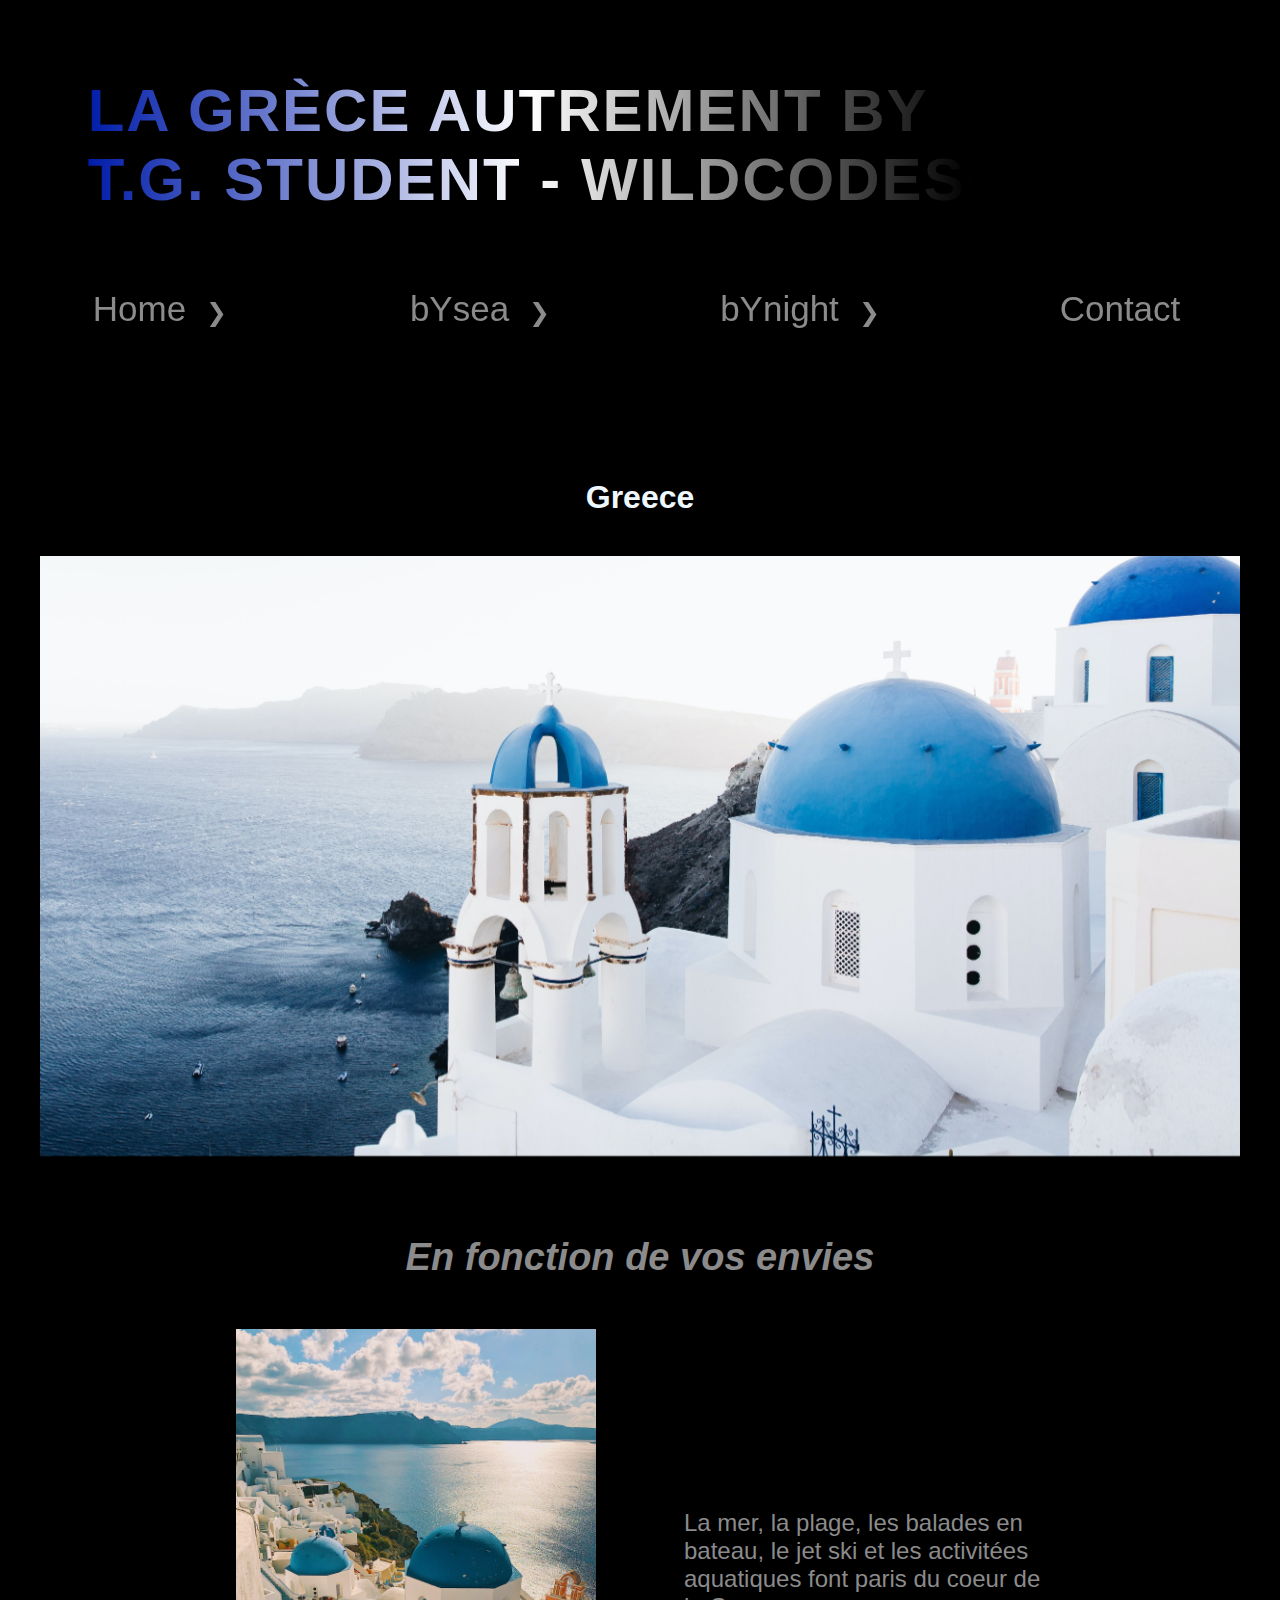
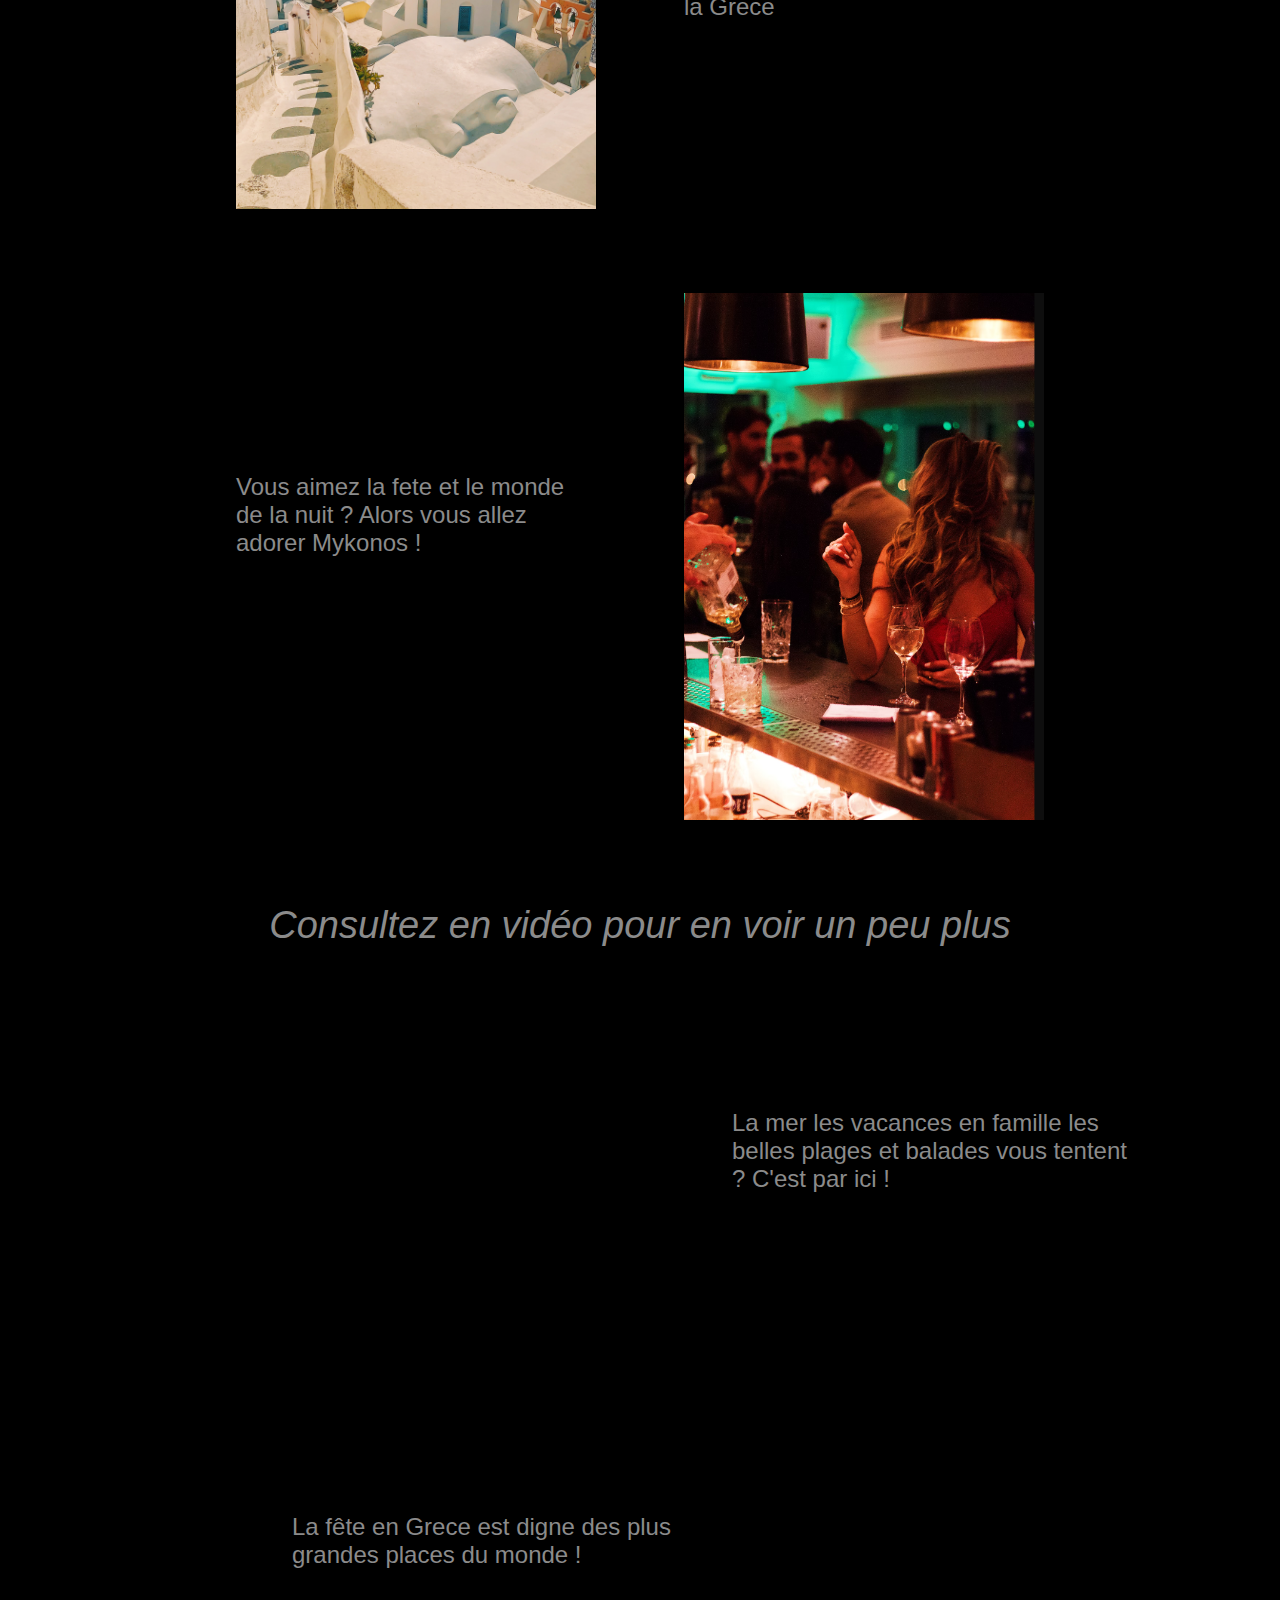
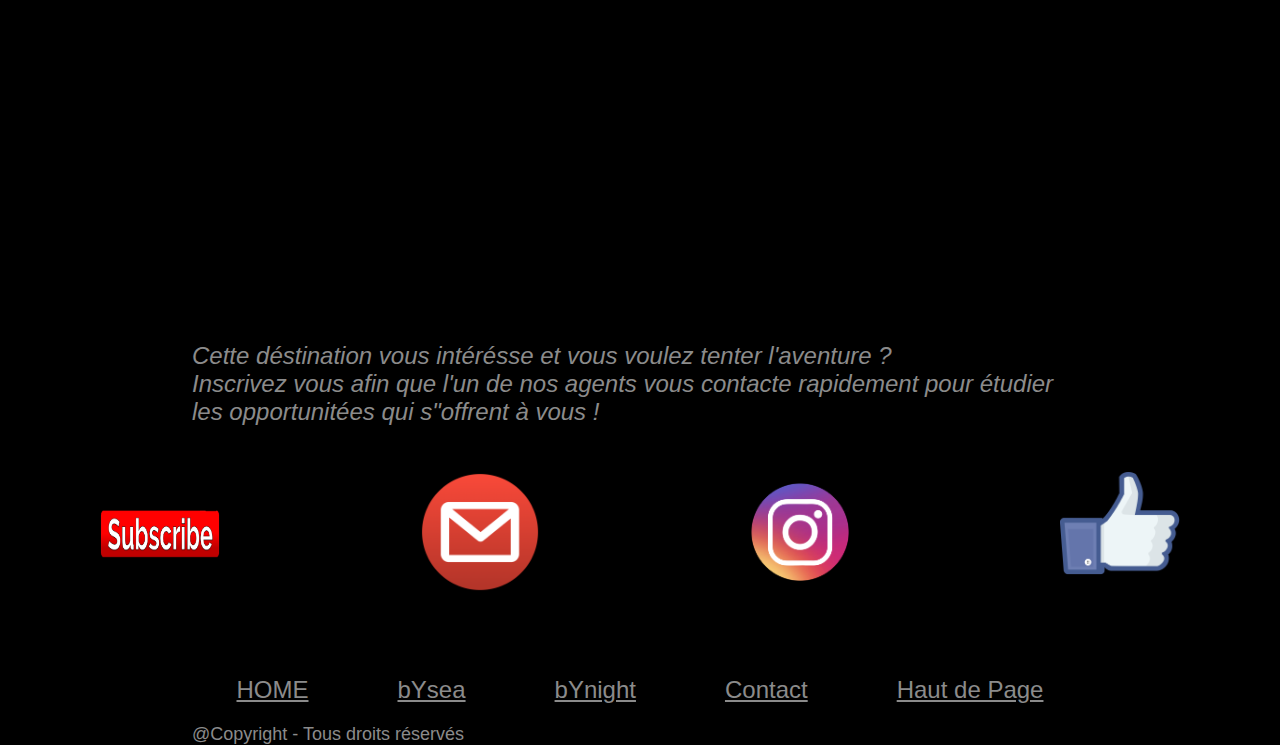
<file: index.html>
<!DOCTYPE html>
<html lang="en">
  <head>
    <meta charset="UTF-8" />
    <meta http-equiv="X-UA-Compatible" content="IE=edge" />
    <meta name="viewport" content="width=device-width, initial-scale=1.0" />
    <meta name="Thomas G. thomas.g.wcs@gmail.com" content="Page Perso" />
    <link href="style.css" rel="stylesheet" type="text/css" />
    <link
      rel="shortcut icon"
      href="https://img.icons8.com/3d-fluency/512/globe-africa.png"
      type="image/x-icon"
    />
    <title>Projet Perso Tom Wild Code School</title>
    <style>
      body {
        font-family: Arial, Helvetica, sans-serif;
      }
    </style>
  </head>
  <body>
    <a id="haut"></a>
    <header>
      <div class="titre">
        <h1 class="mainTitle">
          La Grèce autrement by<br />
          T.G. Student - WildCodeSchool
        </h1>
      </div>
      <nav>
        <ul>
          <li class="menu-deroulant">
            <a title="Go to Home page" href="index.html">Home</a>
            <ul class="sous-menu">
              <li><a href="index.html">Join Us</a></li>
              <li><a href="index.html">Choice Activity</a></li>
              <li><a href="index.html">See Calendar</a></li>
              <li>
                <a title="Go to contact page" href="contact.html">About Us</a>
              </li>
            </ul>
          </li>
          <li class="menu-deroulant">
            <a title="Go to sea section" href="page3.html">bYsea</a>
            <ul class="sous-menu">
              <li><a href="page3.html">Discover Poseidon</a></li>
              <li><a href="pperso.html">Odysee travel</a></li>
            </ul>
          </li>
          <li class="menu-deroulant">
            <a title="Go to night section" href="page4.html">bYnight</a>
            <ul class="sous-menu">
              <li><a href="page4.html">Discover Hermes</a></li>
              <li><a href="pperso.html">Aphrodyte Night</a></li>
            </ul>
          </li>
          <li><a title="Go to contact page" href="contact.html">Contact</a></li>
        </ul>
      </nav>
      <h1 class="titreSlider">Greece</h1>
      <div id="slider">
        <img src="imgrec2/gr1.jpg" alt="Grece eglise" id="slide" />
        <div id="precedent"><img src="boutong.png" alt="" /></div>
        <div id="suivant"><img src="bouton.png" alt="" /></div>
      </div>
    </header>
    <a id="sea"></a>
    <h2 class="secondTitle">En fonction de vos envies</h2>
    <section class="sec1">
      <div class="div1">
        <a href="page3.html"
          ><img
            src="seafoto.jpg"
            alt="Photo de la mer en Grece"
            title="La mer en Grece"
        /></a>
      </div>
      <div class="para1">
        <p>
          La mer, la plage, les balades en bateau, le jet ski et les activitées
          aquatiques font paris du coeur de la Grece
        </p>
      </div>
    </section>
    <a id="night"></a>
    <section class="sec1">
      <div class="para2">
        <p>
          Vous aimez la fete et le monde de la nuit ? Alors vous allez adorer
          Mykonos !
        </p>
      </div>
      <div class="div2">
        <a href="page4.html"
          ><img
            src="fetenight.png"
            alt="Des personnes buvant un verre dans un bar"
            title="Soirée en grece"
        /></a>
      </div>
    </section>
    <div class="cut2"><p>Consultez en vidéo pour en voir un peu plus</p></div>
    <section class="secvideo">
      <div>
        <iframe
          src="https://www.youtube.com/embed/_lLRyaV7CfQ?start=12"
          title="YouTube video for sea in Greece"
          frameborder="0"
          allow="accelerometer; clipboard-write; encrypted-media; gyroscope; picture-in-picture"
          allowfullscreen
        ></iframe>
      </div>
      <div>
        <p class="paravideo1">
          La mer les vacances en famille les belles plages et balades vous
          tentent ? C'est par ici !
        </p>
      </div>
    </section>
    <section class="secvideo2">
      <div>
        <p class="paravideo2">
          La fête en Grece est digne des plus grandes places du monde !
        </p>
      </div>
      <div>
        <iframe
          src="https://www.youtube.com/embed/czwCeBxYx1k?start=246"
          title="YouTube video for fiesta night in Greece"
          frameborder="0"
          allow="accelerometer; clipboard-write; encrypted-media; gyroscope; picture-in-picture"
          allowfullscreen
        ></iframe>
      </div>
    </section>
    <div class="cutintress">
      <p>
        Cette déstination vous intérésse et vous voulez tenter l'aventure ?
        <br />
        Inscrivez vous afin que l'un de nos agents vous contacte rapidement pour
        étudier les opportunitées qui s"offrent à vous !
      </p>
    </div>
    <div class="imgbouton">
      <a class="divButtonSub" href="#"
        ><img
          class="subButton"
          src="imgButton/sub2.png"
          alt="bouton d'inscrition"
      /></a>
      <a href="contact.html"
        ><img src="imgButton/mailred.png" alt="bouton d'inscrition"
      /></a>
      <a href="index.html"
        ><img src="imgButton/instalike.png" alt="bouton d'inscrition"
      /></a>
      <a href="#"
        ><img src="imgButton/fblike.png" alt="bouton d'inscrition"
      /></a>
    </div>
    <footer>
      <a href="index.html">HOME</a>
      <a href="page3.html">bYsea</a>
      <a href="page4.html">bYnight</a>
      <a href="contact.html">Contact</a>
      <a href="#haut">Haut de Page</a>
    </footer>
    <section class="copyright">
      <p>@Copyright - Tous droits réservés</p>
    </section>
  </body>
  <script src="script.js"></script>
</html>
</file>
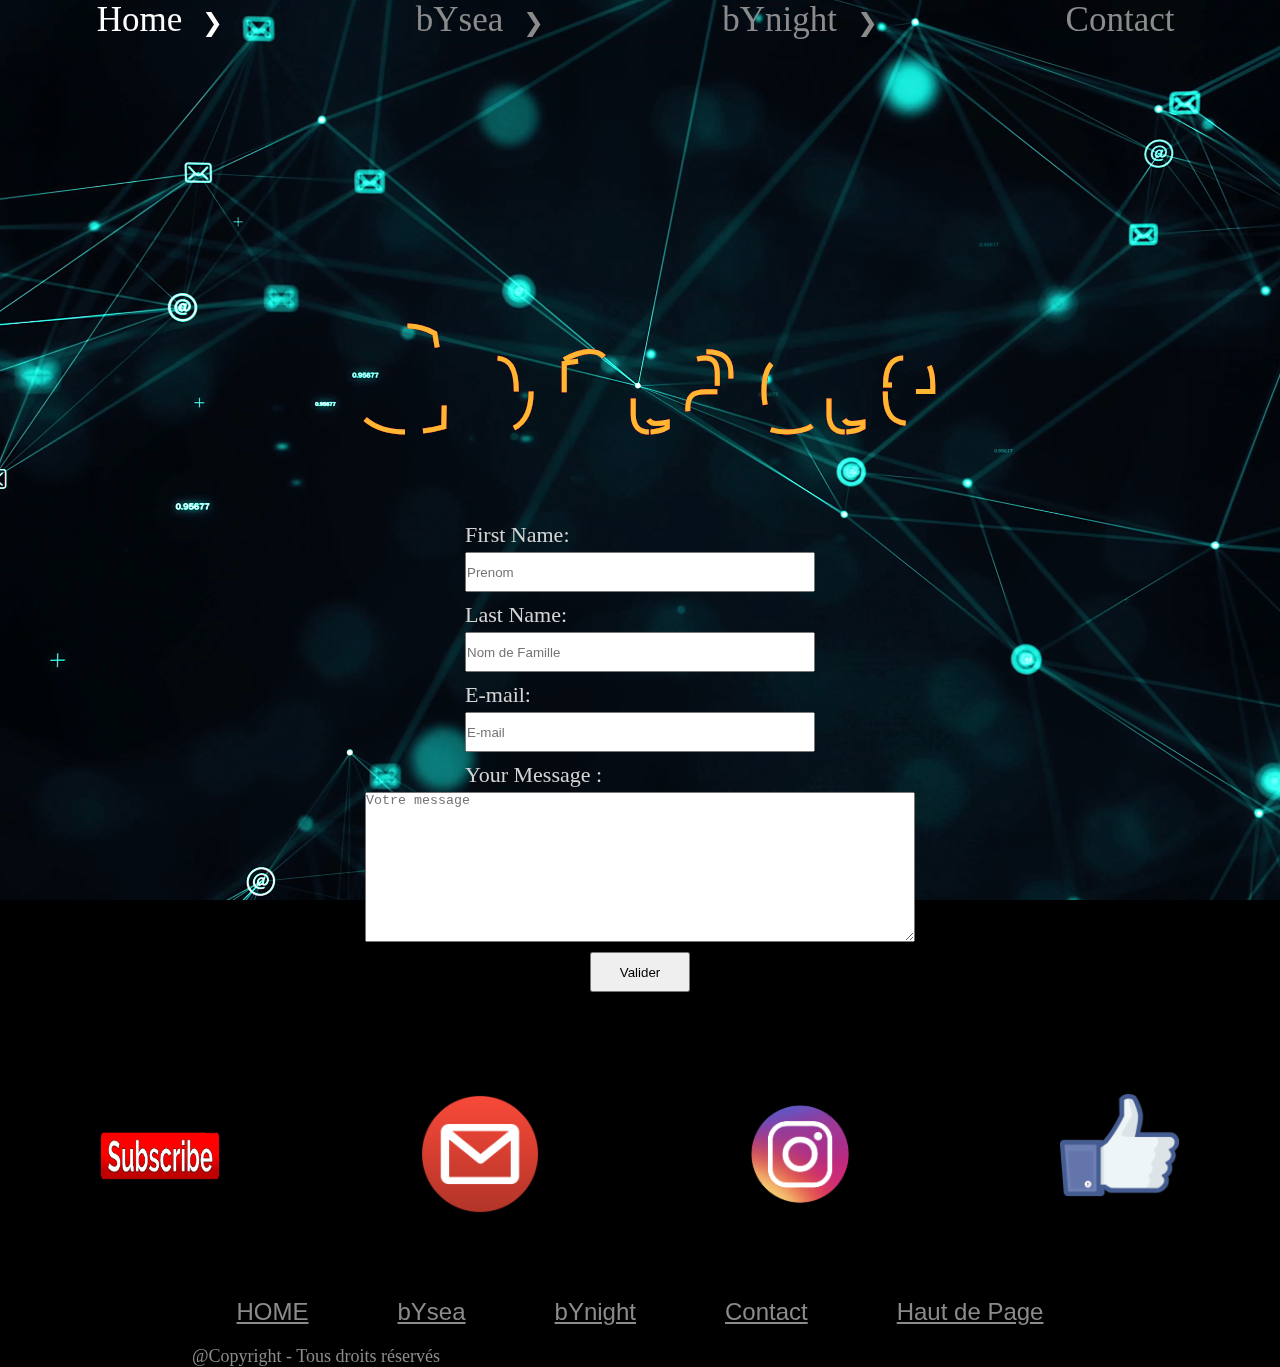
<file: contact.html>
<!DOCTYPE html>
<html lang="en">
  <head>
    <meta charset="UTF-8" />
    <meta http-equiv="X-UA-Compatible" content="IE=edge" />
    <meta name="viewport" content="width=device-width, initial-scale=1.0" />
    <meta name="Thomas G. thomas.g.wcs@gmail.com" content="Page Perso" />
    <link href="style.css" rel="stylesheet" type="text/css" />
    <link
      rel="shortcut icon"
      href="https://img.icons8.com/3d-fluency/512/globe-africa.png"
      type="image/x-icon"
    />
    <title>Projet Perso Tom Wild Code School</title>
  </head>
  <body>
    <a id="haut"></a>
    <video class="bodyBackground" autoplay muted loop>
      <source src="video - Trim.mp4" type="video/mp4" />
    </video>
    <header>
      <nav>
        <ul>
          <li class="menu-deroulant">
            <a title="Go to Home page" href="index.html">Home</a>
            <ul class="sous-menu">
              <li><a href="index.html">Join Us</a></li>
              <li><a href="index.html">Choice Activity</a></li>
              <li><a href="index.html">See Calendar</a></li>
              <li>
                <a title="Go to contact page" href="contact.html">About Us</a>
              </li>
            </ul>
          </li>
          <li class="menu-deroulant">
            <a title="Go to sea section" href="page3.html">bYsea</a>
            <ul class="sous-menu">
              <li><a href="page3.html">Discover Poseidon</a></li>
              <li><a href="index.html">Odysee travel</a></li>
            </ul>
          </li>
          <li class="menu-deroulant">
            <a title="Go to night section" href="page4.html">bYnight</a>
            <ul class="sous-menu">
              <li><a href="page4.html">Discover Hermes</a></li>
              <li><a href="index.html">Aphrodyte Night</a></li>
            </ul>
          </li>
          <li><a title="Go to contact page" href="contact.html">Contact</a></li>
        </ul>
      </nav>
    </header>
    <main>
      <!-- <h1 class="titreForm">Nous contacter</h1> -->
      <div class="container">
        <svg viewBox="0 0 960 300">
          <symbol id="s-text">
            <text text-anchor="middle" x="50%" y="80%">Contacte</text>
          </symbol>

          <g class="g-ants">
            <use xlink:href="#s-text" class="text-copy"></use>
            <use xlink:href="#s-text" class="text-copy"></use>
            <use xlink:href="#s-text" class="text-copy"></use>
            <use xlink:href="#s-text" class="text-copy"></use>
            <use xlink:href="#s-text" class="text-copy"></use>
          </g>
        </svg>
      </div>

      <!-- FORMULAIRE  -->

      <form class="formContact" action="#" method="#">
        <label for="firstname">First Name:</label>
        <input type="text" placeholder="Prenom" id="firstname" />

        <label for="lastname">Last Name:</label>
        <input type="text" placeholder="Nom de Famille" id="lastname" />

        <label for="mail">E-mail:</label>
        <input type="email" id="mail" placeholder="E-mail" name="user_mail" />

        <label for="msg">Your Message :</label>
        <textarea
          id="msg"
          placeholder="Votre message"
          name="user_message"
        ></textarea>

        <!-- <input type="checkbox" id="cgv" />
        <label for="cgv">Accepter les CGV</label> -->

        <div class="submit">
          <input
            type="submit"
            value="Valider"
            name="Valider"
            title="Click to send your message"
          />
        </div>
      </form>

      <!-- FIN FORMULAIRE  -->
    </main>
    <div class="imgbouton1">
      <a class="divButtonSub" href="#"
        ><img
          class="subButton"
          src="imgButton/sub2.png"
          alt="bouton d'inscrition"
      /></a>
      <a href="contact.html"
        ><img src="imgButton/mailred.png" alt="bouton d'inscrition"
      /></a>
      <a href="index.html"
        ><img src="imgButton/instalike.png" alt="bouton d'inscrition"
      /></a>
      <a href="#"
        ><img src="imgButton/fblike.png" alt="bouton d'inscrition"
      /></a>
    </div>
    <footer>
      <a href="index.html">HOME</a>
      <a href="page3.html">bYsea</a>
      <a href="page4.html">bYnight</a>
      <a href="contact.html">Contact</a>
      <a href="#haut">Haut de Page</a>
    </footer>
    <section class="copyright">
      <p>@Copyright - Tous droits réservés</p>
    </section>
  </body>
</html>
</file>
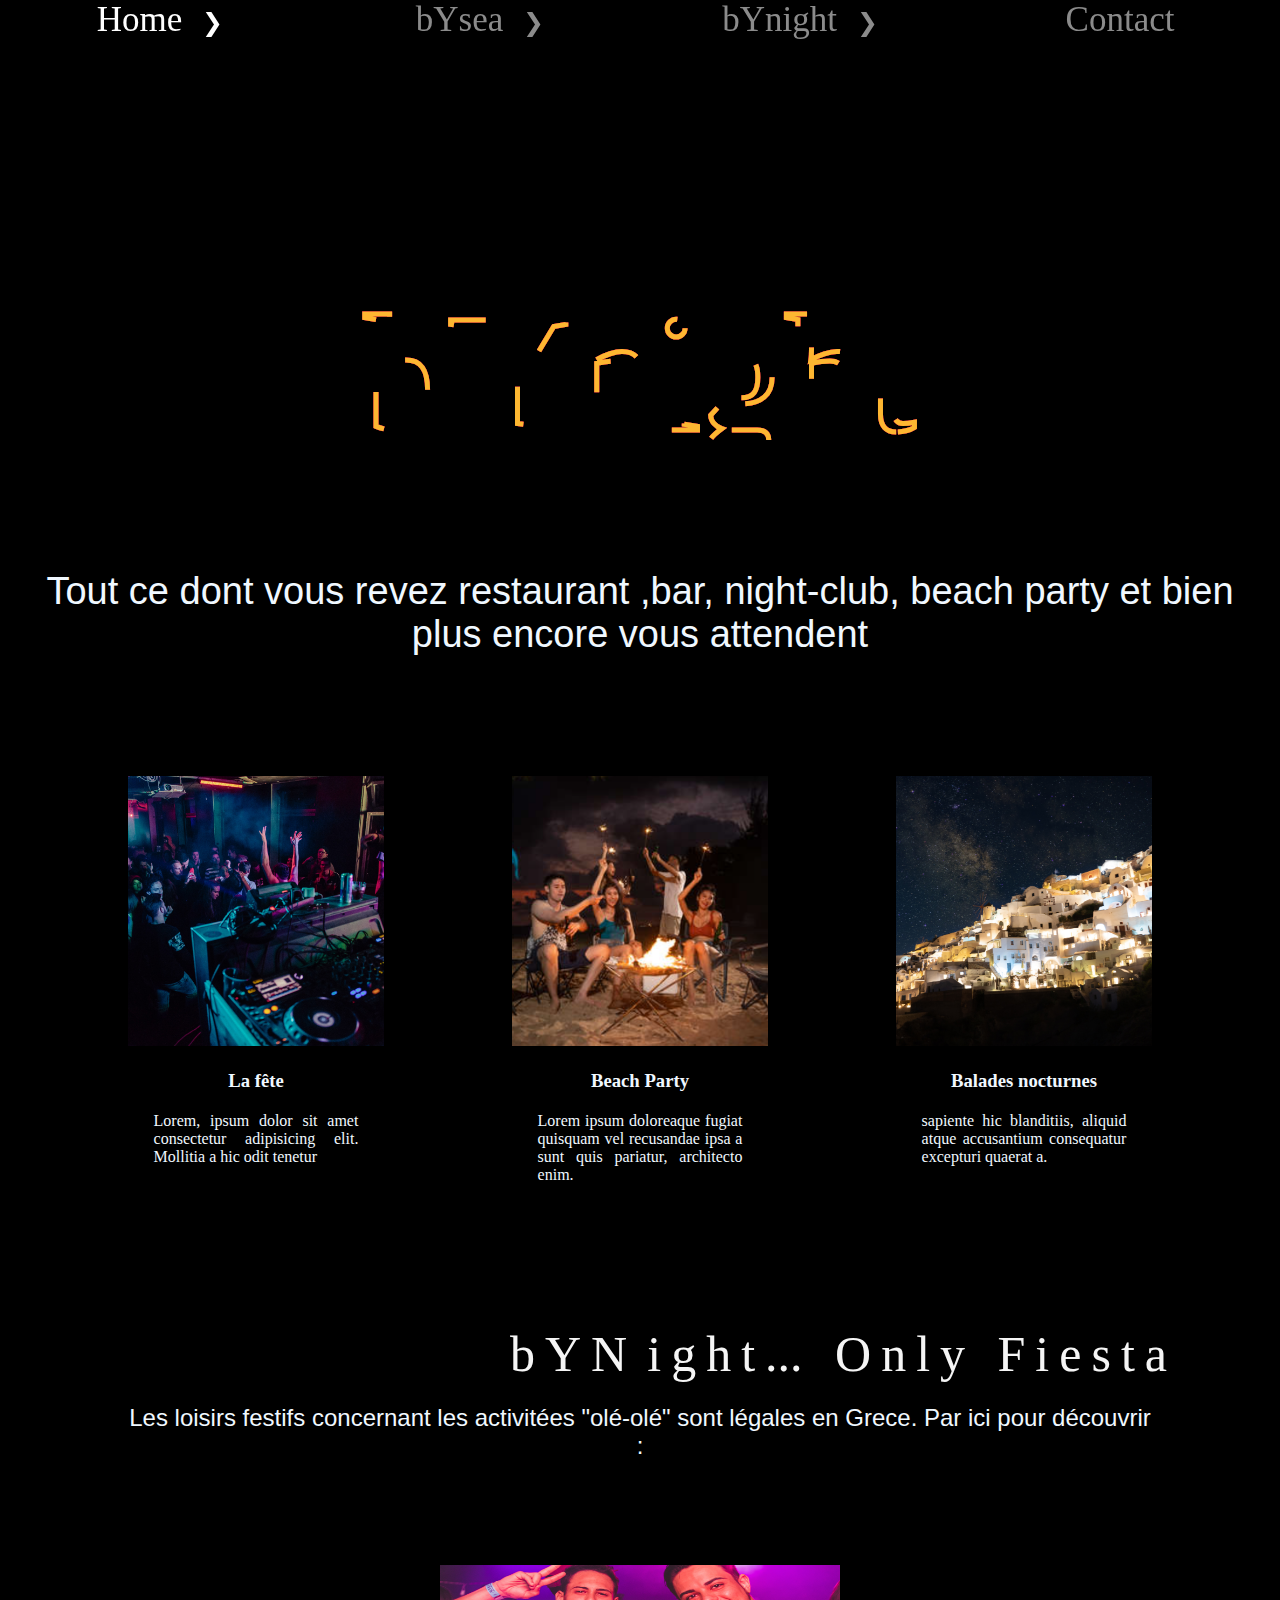
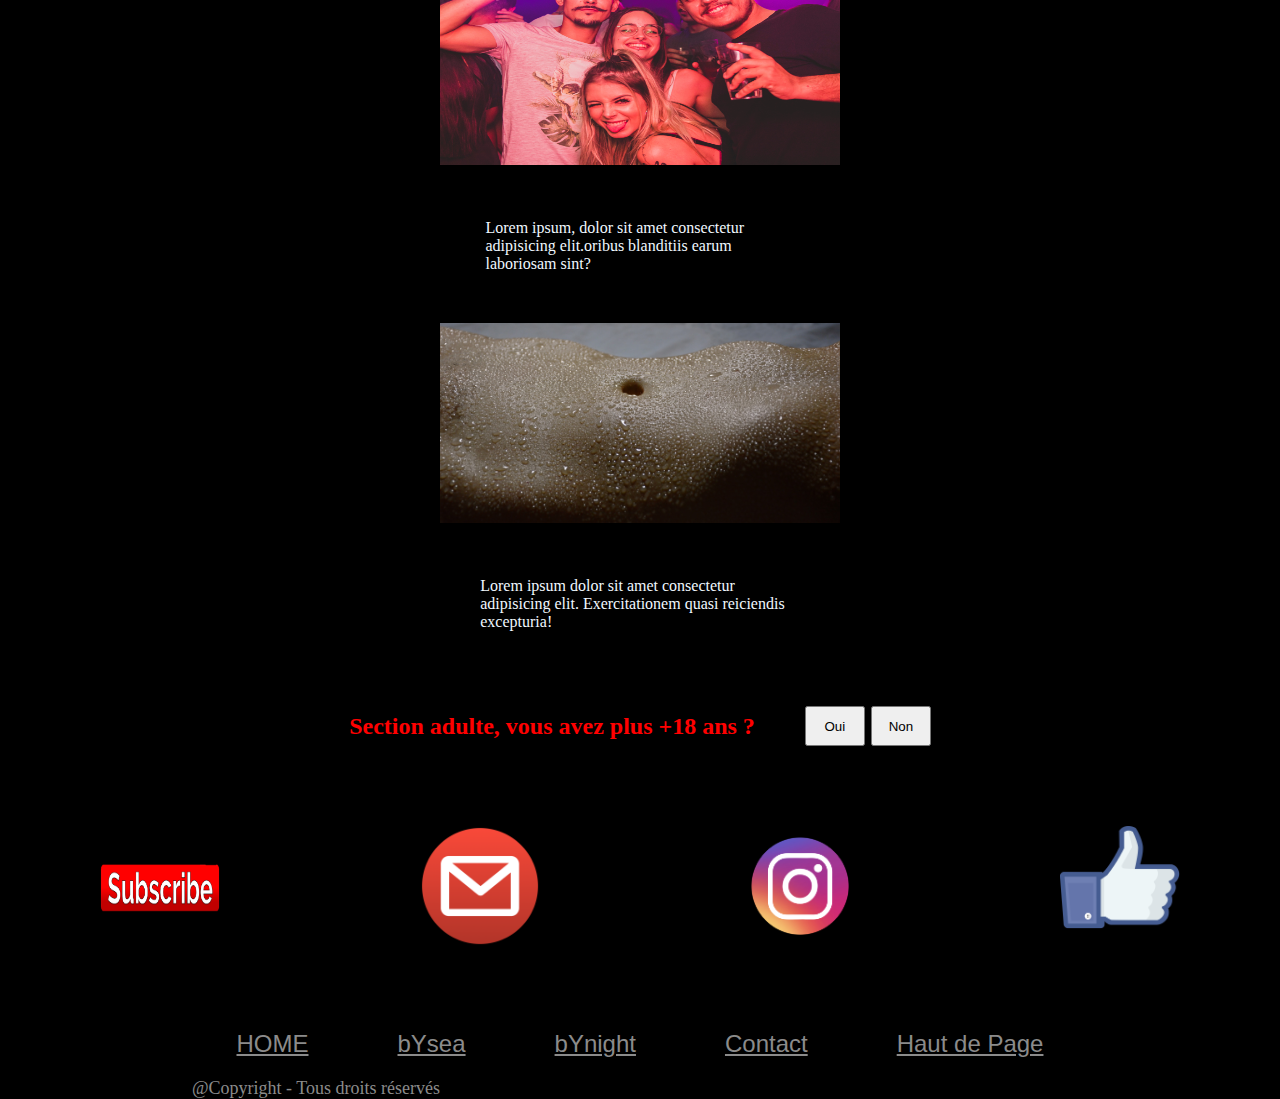
<file: page4.html>
<!DOCTYPE html>
<html lang="en">
  <head>
    <meta charset="UTF-8" />
    <meta http-equiv="X-UA-Compatible" content="IE=edge" />
    <meta name="viewport" content="width=device-width, initial-scale=1.0" />
    <meta name="Thomas G. thomas.g.wcs@gmail.com" content="Page Perso" />
    <link href="style.css" rel="stylesheet" type="text/css" />
    <link
      rel="shortcut icon"
      href="https://img.icons8.com/3d-fluency/512/globe-africa.png"
      type="image/x-icon"
    />
    <title>Projet Perso Tom Wild Code School</title>
  </head>
  <body>
    <a id="haut"></a>
    <nav>
      <ul>
        <li class="menu-deroulant">
          <a title="Go to Home page" href="index.html">Home</a>
          <ul class="sous-menu">
            <li><a href="index.html">Join Us</a></li>
            <li><a href="index.html">Choice Activity</a></li>
            <li><a href="index.html">See Calendar</a></li>
            <li>
              <a title="Go to contact page" href="contact.html">About Us</a>
            </li>
          </ul>
        </li>
        <li class="menu-deroulant">
          <a title="Go to sea section" href="page3.html">bYsea</a>
          <ul class="sous-menu">
            <li><a href="page3.html">Discover Poseidon</a></li>
            <li><a href="index.html">Odysee travel</a></li>
          </ul>
        </li>
        <li class="menu-deroulant">
          <a title="Go to night section" href="page4.html">bYnight</a>
          <ul class="sous-menu">
            <li><a href="page4.html">Discover Hermes</a></li>
            <li><a href="index.html">Aphrodyte Night</a></li>
          </ul>
        </li>
        <li><a title="Go to contact page" href="contact.html">Contact</a></li>
      </ul>
    </nav>
    <div class="container">
      <svg viewBox="0 0 960 300">
        <symbol id="s-text">
          <text text-anchor="middle" x="50%" y="80%">bYnight</text>
        </symbol>

        <g class="g-ants">
          <use xlink:href="#s-text" class="text-copy"></use>
          <use xlink:href="#s-text" class="text-copy"></use>
          <use xlink:href="#s-text" class="text-copy"></use>
          <use xlink:href="#s-text" class="text-copy"></use>
          <use xlink:href="#s-text" class="text-copy"></use>
        </g>
      </svg>
    </div>
    <section class="secTextFlo">
      <div class="paraFumee">
        <p>
          Tout ce dont vous revez restaurant ,bar, night-club, beach party et
          bien plus encore vous attendent
        </p>
      </div>
    </section>
    <div class="activity-container">
      <article class="activity-column">
        <img src="imgPage4/dj1.jpg" alt="Nightclub" class="activity-img" />
        <h3 class="activity-title">La fête</h3>
        <p class="activity-content">
          Lorem, ipsum dolor sit amet consectetur adipisicing elit. Mollitia a
          hic odit tenetur
        </p>
      </article>

      <article class="activity-column">
        <img
          src="imgPage4/plagenuit.png"
          alt="Parc zoologique"
          class="activity-img"
        />
        <h3 class="activity-title">Beach Party</h3>
        <p class="activity-content">
          Lorem ipsum doloreaque fugiat quisquam vel recusandae ipsa a sunt quis
          pariatur, architecto enim.
        </p>
      </article>
      <article class="activity-column">
        <img src="imgPage4/nuit2.jpg" alt="Restauration" class="activity-img" />
        <h3 class="activity-title">Balades nocturnes</h3>
        <p class="activity-content">
          sapiente hic blanditiis, aliquid atque accusantium consequatur
          excepturi quaerat a.
        </p>
      </article>
    </div>
    <div class="divTexteFlo">
      <div>
        <span>b</span><span>Y</span><span>N</span><span></span><span>i</span
        ><span>g</span><span>h</span><span>t</span><span>...</span
        ><span>&nbsp;</span><span>O</span><span>n</span><span>l</span
        ><span>y</span><span>&nbsp;</span><span>F</span><span>i</span
        ><span>e</span><span>s</span><span>t</span><span>a</span>
      </div>
    </div>
    <div>
      <div class="paraero">
        <p class="adultPara">
          Les loisirs festifs concernant les activitées "olé-olé" sont légales
          en Grece. Par ici pour découvrir :
        </p>
      </div>
    </div>
    <section class="secMainero1">
      <div class="divHide2">
        <div class="divimgero">
          <div>
            <a class="ero18" href=""><img src="imgPage4/fete5.jpg" alt="" /></a>
          </div>
          <div>
            <p>
              Lorem ipsum, dolor sit amet consectetur adipisicing elit.oribus
              blanditiis earum laboriosam sint?
            </p>
          </div>
          <div>
            <a class="ero18" href=""><img src="imgPage4/ero18.jpg" alt="" /></a>
          </div>
          <div>
            <p>
              Lorem ipsum dolor sit amet consectetur adipisicing elit.
              Exercitationem quasi reiciendis excepturia!
            </p>
          </div>
        </div>
      </div>
    </section>
    <!-- CONTENU NOUVEAU  -->

    <div class="click-event">
      <h4>Section adulte, vous avez plus +18 ans ?</h4>
      <div>
        <button id="btn-1">Oui</button>
        <button id="btn-2">Non</button>
      </div>
    </div>

    <!-- SECTION CACHEE  -->

    <div class="activity-container2">
      <article class="activity-column">
        <img src="imgPage4/baboon.jpg" alt="Nightclub" class="activity-img" />
        <h3 class="activity-title">Ceci</h3>
        <p class="activity-content">
          Lorem, ipsum dolor sit amet consectetur adipisicing elit. Mollitia a
          hic odit tenetur
        </p>
      </article>

      <article class="activity-column">
        <img
          src="imgPage4/smileycentre.gif"
          alt="Parc zoologique"
          class="activity-img"
        />
        <h3 class="activity-title">Est un</h3>
        <p class="activity-content">
          Lorem ipsum doloreaque fugiat quisquam vel recusandae ipsa a sunt quis
          pariatur, architecto enim.
        </p>
      </article>
      <article class="activity-column">
        <img
          src="imgPage4/smiley1.gif"
          alt="Restauration"
          class="activity-img"
        />
        <h3 class="activity-title">Troll</h3>
        <p class="activity-content">
          sapiente hic blanditiis, aliquid atque accusantium consequatur
          excepturi quaerat a.
        </p>
      </article>
    </div>

    <!-- SEPARATION ----------------------------------------------------------------------- -->

    <div class="imgbouton">
      <a class="divButtonSub" href="#"
        ><img
          class="subButton"
          src="imgButton/sub2.png"
          alt="bouton d'inscrition"
      /></a>
      <a href="contact.html"
        ><img src="imgButton/mailred.png" alt="bouton d'inscrition"
      /></a>
      <a href="index.html"
        ><img src="imgButton/instalike.png" alt="bouton d'inscrition"
      /></a>
      <a href="#"
        ><img src="imgButton/fblike.png" alt="bouton d'inscrition"
      /></a>
    </div>
    <footer>
      <a href="index.html">HOME</a>
      <a href="page3.html">bYsea</a>
      <a href="page4.html">bYnight</a>
      <a href="contact.html">Contact</a>
      <a href="#haut">Haut de Page</a>
    </footer>
    <section class="copyright">
      <p>@Copyright - Tous droits réservés</p>
    </section>
  </body>
  <script src="script2.js"></script>
</html>
</file>
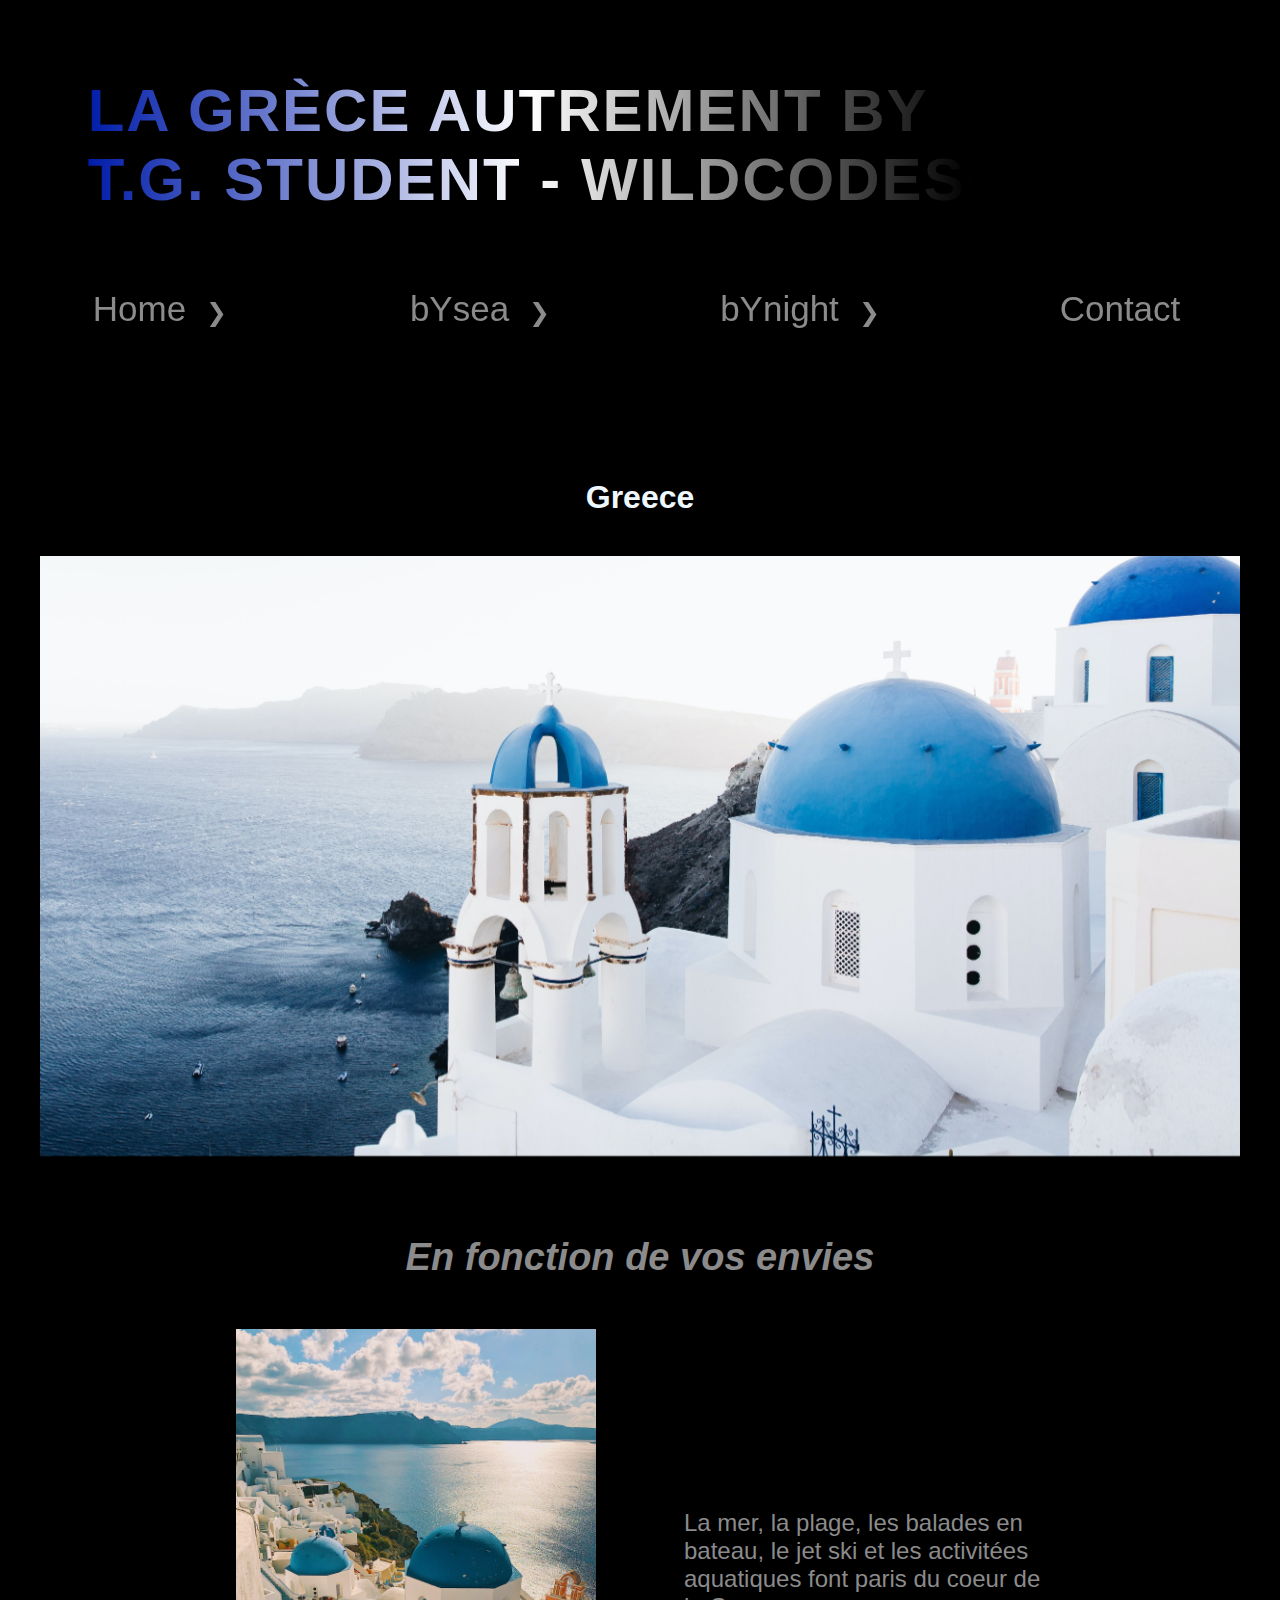
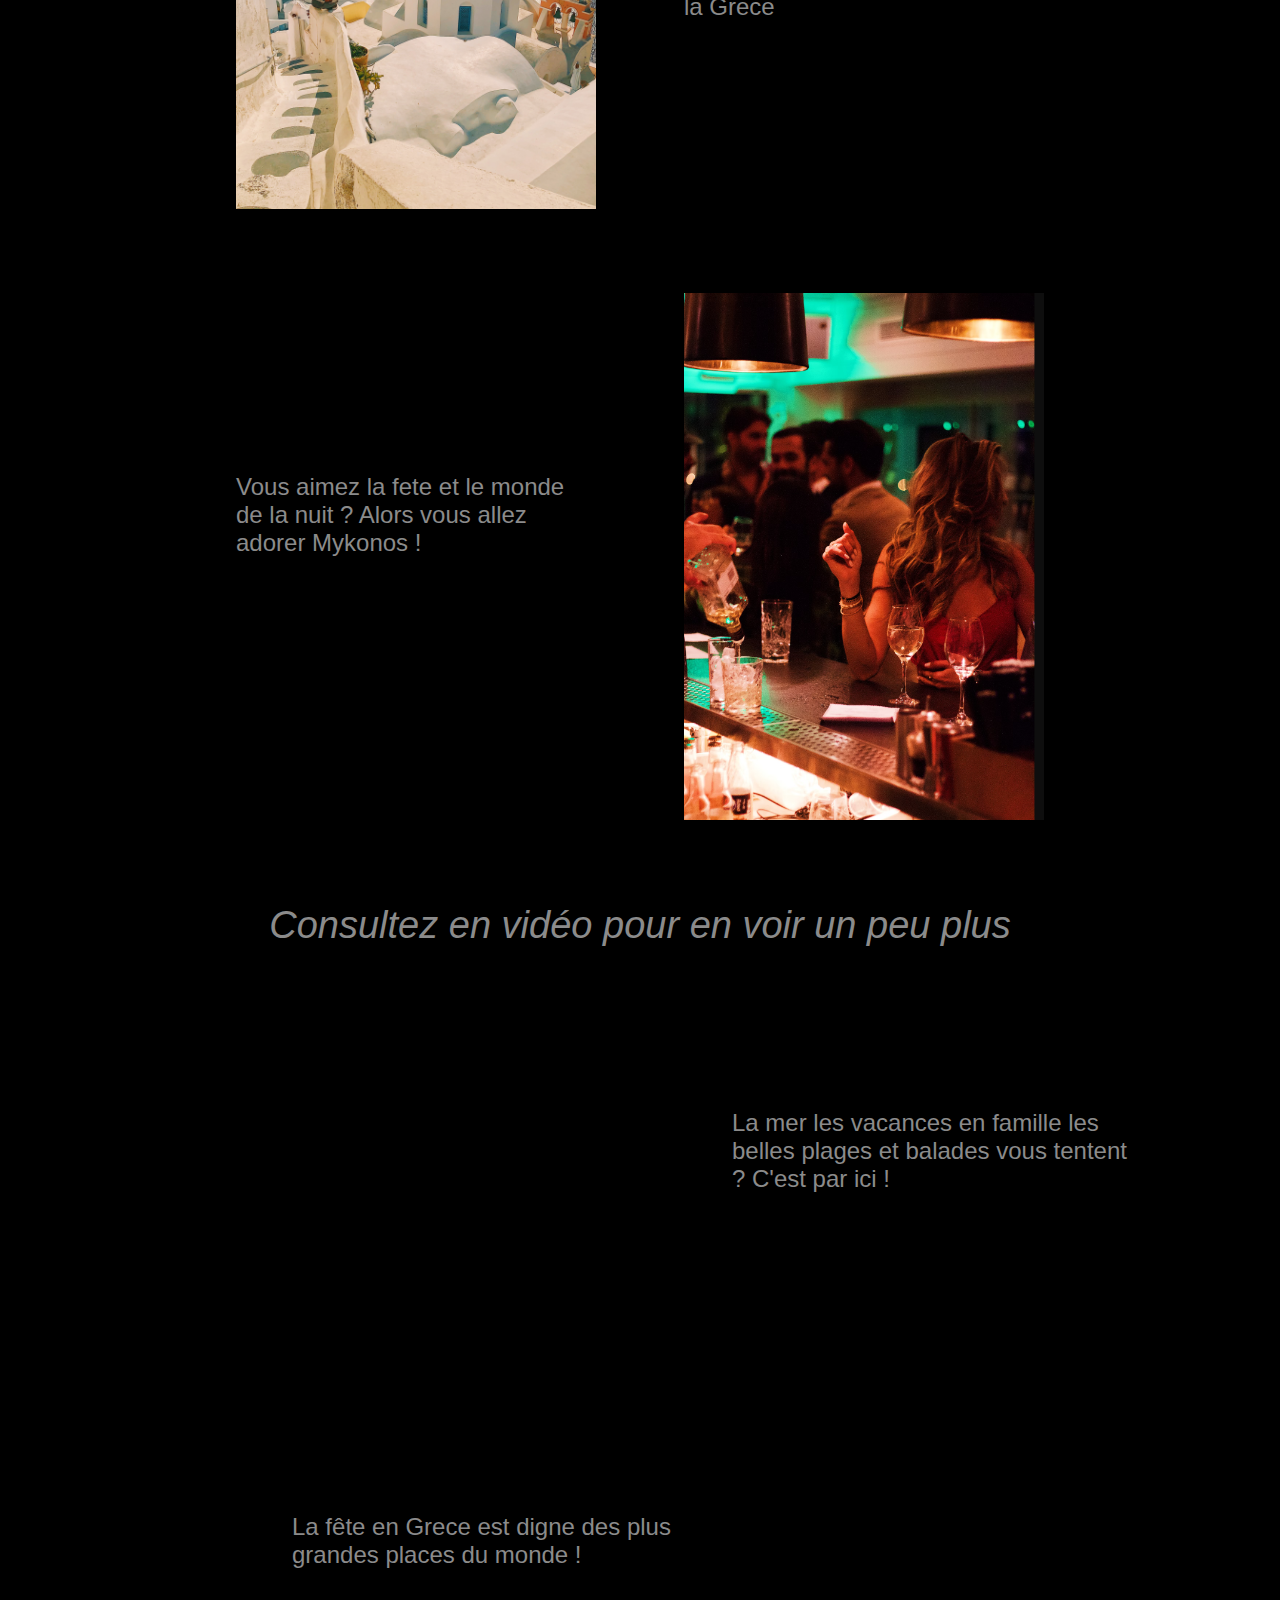
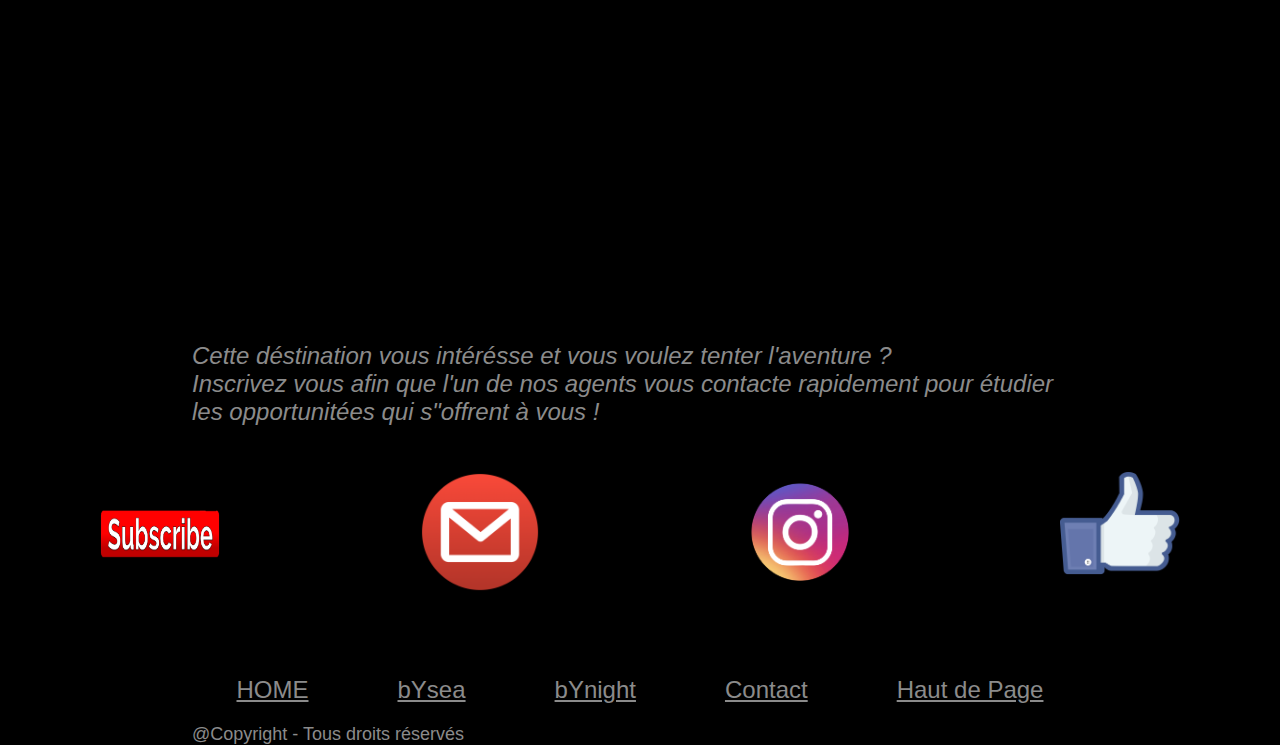
<file: pperso.html>
<!DOCTYPE html>
<html lang="en">
  <head>
    <meta charset="UTF-8" />
    <meta http-equiv="X-UA-Compatible" content="IE=edge" />
    <meta name="viewport" content="width=device-width, initial-scale=1.0" />
    <meta name="Thomas G. thomas.g.wcs@gmail.com" content="Page Perso" />
    <link href="style.css" rel="stylesheet" type="text/css" />
    <link
      rel="shortcut icon"
      href="https://img.icons8.com/3d-fluency/512/globe-africa.png"
      type="image/x-icon"
    />
    <title>Projet Perso Tom Wild Code School</title>
    <style>
      body {
        font-family: Arial, Helvetica, sans-serif;
      }
    </style>
  </head>
  <body>
    <a id="haut"></a>
    <header>
      <div class="titre">
        <h1 class="mainTitle">
          La Grèce autrement by<br />
          T.G. Student - WildCodeSchool
        </h1>
      </div>
      <nav>
        <ul>
          <li class="menu-deroulant">
            <a title="Go to Home page" href="pperso.html">Home</a>
            <ul class="sous-menu">
              <li><a href="pperso.html">Join Us</a></li>
              <li><a href="pperso.html">Choice Activity</a></li>
              <li><a href="pperso.html">See Calendar</a></li>
              <li>
                <a title="Go to contact page" href="contact.html">About Us</a>
              </li>
            </ul>
          </li>
          <li class="menu-deroulant">
            <a title="Go to sea section" href="page3.html">bYsea</a>
            <ul class="sous-menu">
              <li><a href="page3.html">Discover Poseidon</a></li>
              <li><a href="pperso.html">Odysee travel</a></li>
            </ul>
          </li>
          <li class="menu-deroulant">
            <a title="Go to night section" href="page4.html">bYnight</a>
            <ul class="sous-menu">
              <li><a href="page4.html">Discover Hermes</a></li>
              <li><a href="pperso.html">Aphrodyte Night</a></li>
            </ul>
          </li>
          <li><a title="Go to contact page" href="contact.html">Contact</a></li>
        </ul>
      </nav>
      <h1 class="titreSlider">Greece</h1>
      <div id="slider">
        <img src="imgrec2/gr1.jpg" alt="Grece eglise" id="slide" />
        <div id="precedent"><img src="boutong.png" alt="" /></div>
        <div id="suivant"><img src="bouton.png" alt="" /></div>
      </div>
    </header>
    <a id="sea"></a>
    <h2 class="secondTitle">En fonction de vos envies</h2>
    <section class="sec1">
      <div class="div1">
        <a href="page3.html"
          ><img
            src="seafoto.jpg"
            alt="Photo de la mer en Grece"
            title="La mer en Grece"
        /></a>
      </div>
      <div class="para1">
        <p>
          La mer, la plage, les balades en bateau, le jet ski et les activitées
          aquatiques font paris du coeur de la Grece
        </p>
      </div>
    </section>
    <a id="night"></a>
    <section class="sec1">
      <div class="para2">
        <p>
          Vous aimez la fete et le monde de la nuit ? Alors vous allez adorer
          Mykonos !
        </p>
      </div>
      <div class="div2">
        <a href="page4.html"
          ><img
            src="fetenight.png"
            alt="Des personnes buvant un verre dans un bar"
            title="Soirée en grece"
        /></a>
      </div>
    </section>
    <div class="cut2"><p>Consultez en vidéo pour en voir un peu plus</p></div>
    <section class="secvideo">
      <div>
        <iframe
          src="https://www.youtube.com/embed/_lLRyaV7CfQ?start=12"
          title="YouTube video for sea in Greece"
          frameborder="0"
          allow="accelerometer; clipboard-write; encrypted-media; gyroscope; picture-in-picture"
          allowfullscreen
        ></iframe>
      </div>
      <div>
        <p class="paravideo1">
          La mer les vacances en famille les belles plages et balades vous
          tentent ? C'est par ici !
        </p>
      </div>
    </section>
    <section class="secvideo2">
      <div>
        <p class="paravideo2">
          La fête en Grece est digne des plus grandes places du monde !
        </p>
      </div>
      <div>
        <iframe
          src="https://www.youtube.com/embed/czwCeBxYx1k?start=246"
          title="YouTube video for fiesta night in Greece"
          frameborder="0"
          allow="accelerometer; clipboard-write; encrypted-media; gyroscope; picture-in-picture"
          allowfullscreen
        ></iframe>
      </div>
    </section>
    <div class="cutintress">
      <p>
        Cette déstination vous intérésse et vous voulez tenter l'aventure ?
        <br />
        Inscrivez vous afin que l'un de nos agents vous contacte rapidement pour
        étudier les opportunitées qui s"offrent à vous !
      </p>
    </div>
    <div class="imgbouton">
      <a class="divButtonSub" href="#"
        ><img
          class="subButton"
          src="imgButton/sub2.png"
          alt="bouton d'inscrition"
      /></a>
      <a href="contact.html"
        ><img src="imgButton/mailred.png" alt="bouton d'inscrition"
      /></a>
      <a href="pperso.html"
        ><img src="imgButton/instalike.png" alt="bouton d'inscrition"
      /></a>
      <a href="#"
        ><img src="imgButton/fblike.png" alt="bouton d'inscrition"
      /></a>
    </div>
    <footer>
      <a href="pperso.html">HOME</a>
      <a href="page3.html">bYsea</a>
      <a href="page4.html">bYnight</a>
      <a href="contact.html">Contact</a>
      <a href="#haut">Haut de Page</a>
    </footer>
    <section class="copyright">
      <p>@Copyright - Tous droits réservés</p>
    </section>
  </body>
  <script src="script.js"></script>
</html>
</file>
<file: style.css>
* {
  margin: 0;
  padding: 0;
  box-sizing: border-box;
}
:root {
  --hauteur-menu: 40px;
}
body {
  background-color: rgb(0, 0, 0);
  background-attachment: fixed;
  background-size: cover;
}
.titre {
  display: flex;
  background-color: var(--background-color2);
  justify-content: center;
  padding-top: 2%;
  padding-bottom: 2%;
}
.mainTitle {
  position: relative;
  font-family: Geneva, sans-serif;
  font-size: 60px;
  margin-top: 50px;
  margin-bottom: 50px;
  text-transform: uppercase;
  letter-spacing: 2px;
  background: linear-gradient(90deg, #011da9, #fff, #000);
  background-repeat: no-repeat;
  background-size: 80%;
  animation: animate 8s infinite;
  -webkit-background-clip: text;
  -webkit-text-fill-color: rgba(255, 255, 255, 0);
}
@keyframes animate {
  0% {
    background-position: -500%;
  }
  100% {
    background-position: 500%;
  }
}
.secondTitle {
  color: rgb(139, 139, 139);
  text-align: center;
  font-family: Arial;
  font-style: italic;
  font-size: 38px;
  background-color: rgb(0, 0, 0);
  margin-top: 80px;
  margin-right: 15%;
  margin-left: 15%;
  margin-bottom: 50px;
}
.sec1 {
  display: flex;
  justify-content: space-around;
  padding-left: 15%;
  padding-right: 15%;
  margin-bottom: 80px;
}
.sec1 div {
  width: 360px;
  transition: all 0.5s;
}
.sec1 img {
  max-width: 100%;
}
.sec1 div:hover {
  scale: 1.15;
  transition: 0.5s;
  border: 7px solid;
  border-color: #ccc;
}
.para1 {
  width: 50%;
  color: rgb(139, 139, 139);
  font-size: 24px;
}
.para2 {
  max-width: 50%;
  color: rgb(139, 139, 139);
  font-size: 24px;
}
.para1 p {
  margin-top: 50%;
}
.para2 p {
  margin-top: 50%;
}
.paravideo1 {
  margin-top: 15%;
  padding-right: 20%;
}
.paravideo2 {
  margin-top: 15%;
  padding-left: 20%;
}
.cut2 {
  display: flex;
  justify-content: center;
  margin-top: 80px;
  margin-right: 15%;
  margin-left: 15%;
  margin-bottom: 50px;
  color: rgb(139, 139, 139);
  height: 50px;
  background-color: rgb(0, 0, 0);
  font-size: 38px;
  font-family: Arial;
  font-style: italic;
}
.secvideo {
  display: flex;
  justify-content: space-around;
  margin-top: 80px;
  margin-right: 15%;
  margin-left: 15%;
  margin-bottom: 80px;
}
.secvideo div:hover {
  scale: 1.15;
  transition: 0.5s;
}
.secvideo2 div:hover {
  scale: 1.15;
  transition: 0.5s;
}
iframe {
  width: 540px;
  height: 320px;
}
.secvideo p {
  font-size: 24px;
  color: rgb(139, 139, 139);
  width: 500px;
}
.secvideo2 {
  display: flex;
  justify-content: space-around;
  margin-right: 15%;
  margin-left: 15%;
}
.secvideo2 p {
  font-size: 24px;
  color: rgb(139, 139, 139);
  width: 500px;
}
.cutintress {
  display: flex;
  justify-content: center;
  margin-top: 180px;
  margin-right: 15%;
  margin-left: 15%;
  margin-bottom: 50px;
  color: rgb(139, 139, 139);
  height: 50px;
  background-color: rgb(0, 0, 0);
  font-size: 24px;
  font-family: Arial;
  font-style: italic;
}
.cutintress p {
  height: auto;
  background-color: rgb(0, 0, 0);
}
footer {
  display: flex;
  justify-content: space-around;
  margin-right: 15%;
  margin-left: 15%;
  margin-top: 80px;
  size: 75%;
  background: rgb(0, 0, 0);
}
footer a {
  font-size: 24px;
  font-family: Arial;
  color: rgb(139, 139, 139);
}
footer a:hover {
  background-color: rgb(192, 190, 190);
  transition: 0.5s;
}
.copyright {
  background: rgb(0, 0, 0);
  padding-top: 20px;
  margin-right: 15%;
  margin-left: 15%;
  size: 75%;
}
.copyright p {
  font-size: 18px;
  color: rgb(139, 139, 139);
}
.imgbouton {
  display: flex;
  justify-content: center;
  margin-top: 80px;
  background-color: rgb(0, 0, 0);
  justify-content: space-around;
}
.imgbouton img {
  width: 120px;
}
.imgbouton img:hover {
  transform: rotate(360deg);
  transition: 0.5s;
}
.imgbouton1 {
  display: flex;
  justify-content: center;
  margin-top: 80px;
  justify-content: space-around;
}
.imgbouton1 img {
  width: 120px;
}
.imgbouton1 img:hover {
  transform: rotate(360deg);
  transition: 0.5s;
}
.divButtonSub {
  display: flex;
  align-items: center;
}
.subButton {
  width: 100%;
  height: 50%;
  align-content: center;
}
.titreForm {
  color: rgb(212, 212, 212);
  text-align: center;
  font-style: normal;
  font-size: 34px;
  margin-top: 80px;
  margin-right: 15%;
  margin-left: 15%;
  margin-bottom: 50px;
}
.formContact {
  display: flex;
  justify-content: center;
  align-items: center;
  flex-direction: column;
  padding: 1em;
  /* border: 1px solid rgb(139, 139, 139); */
  border-radius: 1em;
  font-size: 22px;
  font-style: Arial;
  color: rgb(212, 212, 212);
  margin-left: 15%;
  margin-right: 15%;
}
.formContact label {
  display: inline-block;
  padding-top: 10px;
  height: 40px;
  width: 350px;
  text-align: left;
}
.formContact input {
  height: 40px;
  width: 350px;
}
textarea {
  height: 150px;
  width: 550px;
}
.submit input {
  margin-top: 10px;
  width: 100px;
  height: 40px;
}
.bodyBackground {
  height: 100vh;
  width: 100vw;
  object-fit: cover;
  position: fixed;
  left: 0;
  right: 0;
  top: 0;
  bottom: 0;
  z-index: -1;
}
@media screen and (max-width: 768px) {
  textarea {
    height: 150px;
    width: 350px;
  }
  footer {
    display: flex;
    flex-direction: column;
    justify-content: center;
    margin-right: 15%;
    margin-left: 15%;
    margin-top: 80px;
    size: 75%;
    background: rgb(0, 0, 0);
  }
  footer a {
    text-align: center;
  }
  img {
    max-width: 100%;
    height: auto;
  }
  video {
    max-width: 100%;
    height: auto;
  }
  nav {
    display: none;
  }
  .divTexteFlo {
    display: none;
  }
  .activity-container {
    display: flex;
    justify-content: space-around;
  }
  .activity-container img {
    height: 100px;
    width: auto;
  }
  .activity-column p {
    display: none;
  }
  .activity-container2 img {
    height: 100px;
  }
  .mainSectionSea {
    display: none;
    /* height: 50px;
    display: flex;
    justify-content: center;
    align-items: center; */
  }
  .secGrid {
    display: none;
  }

  .titre {
    display: none;
  }
  #slider img {
    display: none;
  }
  .sec1 {
    display: flex;
    flex-direction: column;
  }
  .sec1 img {
    width: 100px;
  }
  .sec1 p {
    width: 100px;
    height: 100px;
    font-size: 16px;
  }

  .sec2 {
    display: flex;
    flex-direction: column;
  }
  .secvideo {
    display: flex;
    flex-direction: column;
    width: 100px;
  }
  .secvideo iframe {
    width: 200px;
    height: 10px;
  }
  .secSauna p {
    font-size: 14px;
  }
  /* 
  FIN DE MEDIA SCREEN
  DEBUT CARROUSEL */
}
#slider {
  position: relative;
  width: 1200px;
  margin: auto;
  display: flex;
  align-items: center;
}
#slide {
  width: 100%;
}
#precedent,
#suivant {
  cursor: pointer;
  transition: opacity 0.3s ease;
  opacity: 0;
  position: absolute;
  color: rgba(255, 2, 2, 0.8);
  padding: 10px;
}
#precedent {
  left: 0;
}
#suivant {
  right: 0;
}
#slider:hover #precedent,
#slider:hover #suivant {
  opacity: 0.8;
}
.titreSlider {
  color: aliceblue;
  text-align: center;
  margin-top: 80px;
  margin-bottom: 40px;
}
#precedent img,
#suivant img {
  width: 100px;
  height: 100px;
}

/* DEUXIEME CARROUSEL */
.slider2-container {
  max-width: 800px;
  position: relative;
  margin: auto;
  margin-top: 80px;
  height: 350px;
  overflow: hidden;
}
.menu {
  position: absolute;
  left: 0;
  z-index: 11;
  width: 100%;
  bottom: 0;
  text-align: center;
}
.menu label {
  cursor: pointer;
  display: inline-block;
  width: 15px;
  height: 15px;
  background: #ccc;
  border-radius: 50px;
  margin: 0 0.5em 1em;
}
.menu label:hover,
.menu label:focus {
  background: rgb(35, 35, 204);
  transform: scale(1.5);
}
.slide-input {
  opacity: 0;
}
.slide-img {
  width: 100%;
  height: 300px;
  position: absolute;
  top: 0;
  left: 100%;
  z-index: 10;
  transition: left 0s 0.75s;
}
[id^='slide']:checked + .slide-img {
  left: 0;
  z-index: 100;
  transition: left 0.65s ease-out;
}
/* FIN CARROUSEL */

/* DEBUT NAV BAR */

nav {
  width: 100%;
  font-size: 18px;
  position: sticky;
  top: 0;
  margin-bottom: 150px;
}
nav > ul {
  display: flex;
  text-align: center;
  height: var(--hauteur-menu);
}

nav ul {
  list-style-type: none;
}

nav > ul > li {
  /* background-color: rgb(85, 85, 85); */
  position: relative;
  height: 100%;
  flex: 1;
}

nav > ul > li:hover > a {
  color: #ffffff;
}

nav > ul > li > a {
  position: absolute;
  top: 50%;
  left: 50%;
  transform: translate(-50%, -50%);
}
li a {
  text-decoration: none;
  font-size: 35px;
  color: rgb(139, 139, 139);
}
.menu-deroulant > a:after {
  content: '❯';
  font-size: 25px;
  margin-left: 20px;
  display: inline-block;
}

.menu-deroulant:hover > a:after {
  animation: rotationFleche 0.2s linear forwards;
}

@keyframes rotationFleche {
  0% {
    transform: rotate(0deg);
  }
  50% {
    transform: rotate(45deg);
  }
  100% {
    transform: rotate(90deg);
  }
}

.sous-menu {
  margin-top: var(--hauteur-menu);
  width: 100%;
  text-align: left;
  overflow: hidden;
  max-height: 0;
  border-radius: 2px;
  background-color: rgb(0, 0, 0);
}

.menu-deroulant:hover > .sous-menu {
  animation: apparitionSousMenu 1s forwards;
}

@keyframes apparitionSousMenu {
  0% {
    box-shadow: 0px 3px 3px 1px rgba(0, 0, 0, 0);
    border-top: 3px solid rgb(112, 112, 112);
  }
  30% {
    box-shadow: 0px 3px 3px 1px rgba(0, 0, 0, 0.3);
  }
  100% {
    max-height: 50em;
    border-top: 3px solid rgb(120, 120, 120);
    box-shadow: 0px 3px 3px 1px rgba(0, 0, 0, 0.3);
  }
}
.sous-menu > li:hover {
  background-color: rgba(141, 144, 149, 0.3);
}
.sous-menu > li > a {
  align-items: center;
  display: flex;
  height: 50px;
  padding-left: 20px;
  width: 100%;
}
.sous-menu > li:hover > a {
  color: white;
}

/* TESTE MIS EN PAGE TEXTE */

@import url(cssTexteAnime.txt);

.container {
  display: flex;
  height: 100%;
  align-items: center;
}

svg {
  display: block;
  font: 10.5em 'Montserrat';
  width: 960px;
  height: 300px;
  margin: 0 auto;
}

.text-copy {
  fill: none;
  stroke: white;
  stroke-dasharray: 6% 29%;
  stroke-width: 5px;
  stroke-dashoffset: 0%;
  animation: stroke-offset 5.5s infinite linear;
}

.text-copy:nth-child(1) {
  stroke: #4d163d;
  animation-delay: -1;
}

.text-copy:nth-child(2) {
  stroke: #840037;
  animation-delay: -2s;
}

.text-copy:nth-child(3) {
  stroke: #bd0034;
  animation-delay: -3s;
}

.text-copy:nth-child(4) {
  stroke: #bd0034;
  animation-delay: -4s;
}

.text-copy:nth-child(5) {
  stroke: #fdb731;
  animation-delay: -5s;
}

@keyframes stroke-offset {
  100% {
    stroke-dashoffset: -35%;
  }
}

/* TEXTE PAGE 4 */

.secTextFlo {
  display: column;
  width: 100%;
}

.secTextFlo p {
  color: aliceblue;
  font-size: 38px;
  font-family: 'Franklin Gothic Medium', 'Arial Narrow', Arial, sans-serif,
    serif;
  text-align: center;
}

/* .divTexeFlo {
  margin-left: 120px;
  padding-left: 500px;
} */

/* SECTION FUMME EFFET TEXTE DEBUT */

@import 'compass/css3';
@import url(https://fonts.googleapis.com/css?family=Finger+Paint);

span {
  margin-left: 10px;
  font: 50px/100px 'Finger Paint';
  text-align: center;
  color: transparent;
  backface-visibility: hidden;
  display: inline-block;
  text-shadow: 0 0 0 whitesmoke;
  animation: smoky 5s 2s both;
  animation-iteration-count: infinite;
  animation-timing-function: ease-in-out;
}

span:nth-child(even) {
  animation-name: smoky-mirror;
}

@media (max-width: 720px) {
  span {
    font-size: 40px;
  }
}

@media (max-width: 480px) {
  span {
    font-size: 30px;
  }
}

@keyframes smoky {
  60% {
    text-shadow: 0 0 40px whitesmoke;
  }
  to {
    transform: translate3d(15rem, -8rem, 0) rotate(-40deg) skewX(70deg)
      scale(1.5);
    text-shadow: 0 0 20px whitesmoke;
    opacity: 0;
  }
}

@keyframes smoky-mirror {
  60% {
    text-shadow: 0 0 40px whitesmoke;
  }
  to {
    transform: translate3d(18rem, -8rem, 0) rotate(-40deg) skewX(-70deg)
      scale(2);
    text-shadow: 0 0 20px whitesmoke;
    opacity: 0;
  }
}

@for $item from 1 through 21 {
  span:nth-of-type(#{$item}) {
    animation-delay: #{(3 + ($item/10))}s;
  }
}

/* 
SECTION FUMEE FIN ICI 
SUITE PAGE 4 */

.activity-container {
  display: flex;
  justify-content: space-evenly;
  margin-top: 120px;
  margin-bottom: 120px;
}

.activity-column {
  width: 20vw;
}

.activity-img {
  width: 100%;
  height: 30vh;
  object-fit: cover;
}

.activity-column h3 {
  text-align: center;
  margin-top: 20px;
  margin-bottom: 20px;
}

.activity-column p {
  text-align: justify;
  margin-left: auto;
  margin-right: auto;
  width: 80%;
  color: aliceblue;
}
.activity-title {
  color: aliceblue;
  transition: all 0.5s;
}
.activity-container article:hover {
  scale: 1.15;
  transition: all 0.5s;
}
.paraFumee {
  margin: 80px 25px;
}
.paraero p {
  text-align: center;
  font-size: 24px;
  font-family: Arial, Helvetica, sans-serif;
  margin-bottom: 80px;
}
.adultPara {
  text-align: justify;
  margin-left: auto;
  margin-right: auto;
  width: 80%;
  color: aliceblue;
}

.divimgero div:hover {
  scale: 1.15;
  transition: all 0.5s;
}
.ero18 img {
  width: 400px;
  height: 200px;
}
.divimgero {
  display: flex;
  flex-direction: column;
  align-items: center;
}
.divimgero div {
  margin-top: 25px;
  margin-bottom: 25px;
}
.divimgero p {
  color: aliceblue;
  padding-left: 25%;
  padding-right: 25%;
}
.activity-sea {
  padding-top: 150px;
}
.activity-seaTitle {
  margin-top: 80px;
  margin-bottom: 80px;
  font-size: 32px;
  color: aliceblue;
  text-align: center;
  padding-top: 40px;
  font-family: Arial, Helvetica, sans-serif;
}
.mainSectionSea {
  height: 800px;
  position: relative;
}
.mainSectionSea video {
  width: 100%;
  height: 100%;
  position: absolute;
  object-fit: cover;
  z-index: -1;
  left: 0;
  right: 0;
  top: 0;
  bottom: 0;
  z-index: -1;
}
.activity-columnVid {
  display: flex;
  justify-content: center;
  align-content: center;
  border-radius: 80%;
  margin-left: auto;
  margin-right: auto;
  width: 400px;
  height: 100px;
  box-shadow: 4px 4px 14px -2px rgba(0, 0, 0, 0.75);
}
.activity-columnVid p {
  color: aliceblue;
  font-size: 32px;
  font-family: Helvetica, sans-serif;
  font-style: italic;
  text-align: center;
}
.secGrid {
  display: grid;
  grid-template-columns: repeat(2, 1fr);
  grid-template-rows: repeat(2, 1fr);
  grid-column-gap: 0px;
  grid-row-gap: 0px;
  /* width: 800px; */
}
.secGrid div {
  display: flex;
  justify-content: center;
  align-items: center;
  height: 390px;
}
.secGrid img {
  align-items: center;
  width: 400px;
}
.divSauna {
  margin-top: 180px;
}
.secSauna {
  display: flex;
  flex-direction: column;
}
.secSauna div {
  display: flex;
  justify-content: center;
}

.secSauna img {
  align-self: center;
  justify-self: center;
  width: 50%;
}
.secSauna p {
  text-align: center;
  font-size: 24px;
  font-family: Arial, Helvetica, sans-serif;
  margin-bottom: 80px;
  color: aliceblue;
  margin-top: 50px;
  margin-left: 25%;
  margin-right: 25%;
}
.divEndpage3 p {
  text-align: center;
  font-size: 32px;
  font-family: Arial, Helvetica, sans-serif;
  margin-bottom: 80px;
  color: aliceblue;
  margin-top: 50px;
  margin-left: 25%;
  margin-right: 25%;
}

.secTextBril p {
  position: relative;
  font-family: Geneva, sans-serif;
  font-size: 60px;
  text-transform: uppercase;
  letter-spacing: 2px;
  background: linear-gradient(90deg, #011da9, #fff, #000);
  background-repeat: no-repeat;
  background-size: 80%;
  animation: animate 8s infinite;
  -webkit-background-clip: text;
  -webkit-text-fill-color: rgba(255, 255, 255, 0);
}
@keyframes animate {
  0% {
    background-position: -500%;
  }
  100% {
    background-position: 500%;
  }
}
.divTexteFlo {
  margin-left: 500px;
}

.click-event {
  display: flex;
  align-items: center;
  justify-content: center;
  margin: 50px;
  font-size: 24px;
}

h4 {
  color: rgb(255, 0, 0);
  align-items: center;
  margin-right: 50px;
}
#btn-1,
#btn-2 {
  width: 60px;
  height: 40px;
}
.activity-container2 {
  display: none;
  justify-content: space-evenly;
  margin-top: 120px;
  margin-bottom: 120px;
  transition-timing-function: ease-in-out;
}
.alertDivCreat {
  background-color: #fff;
}
</file>
